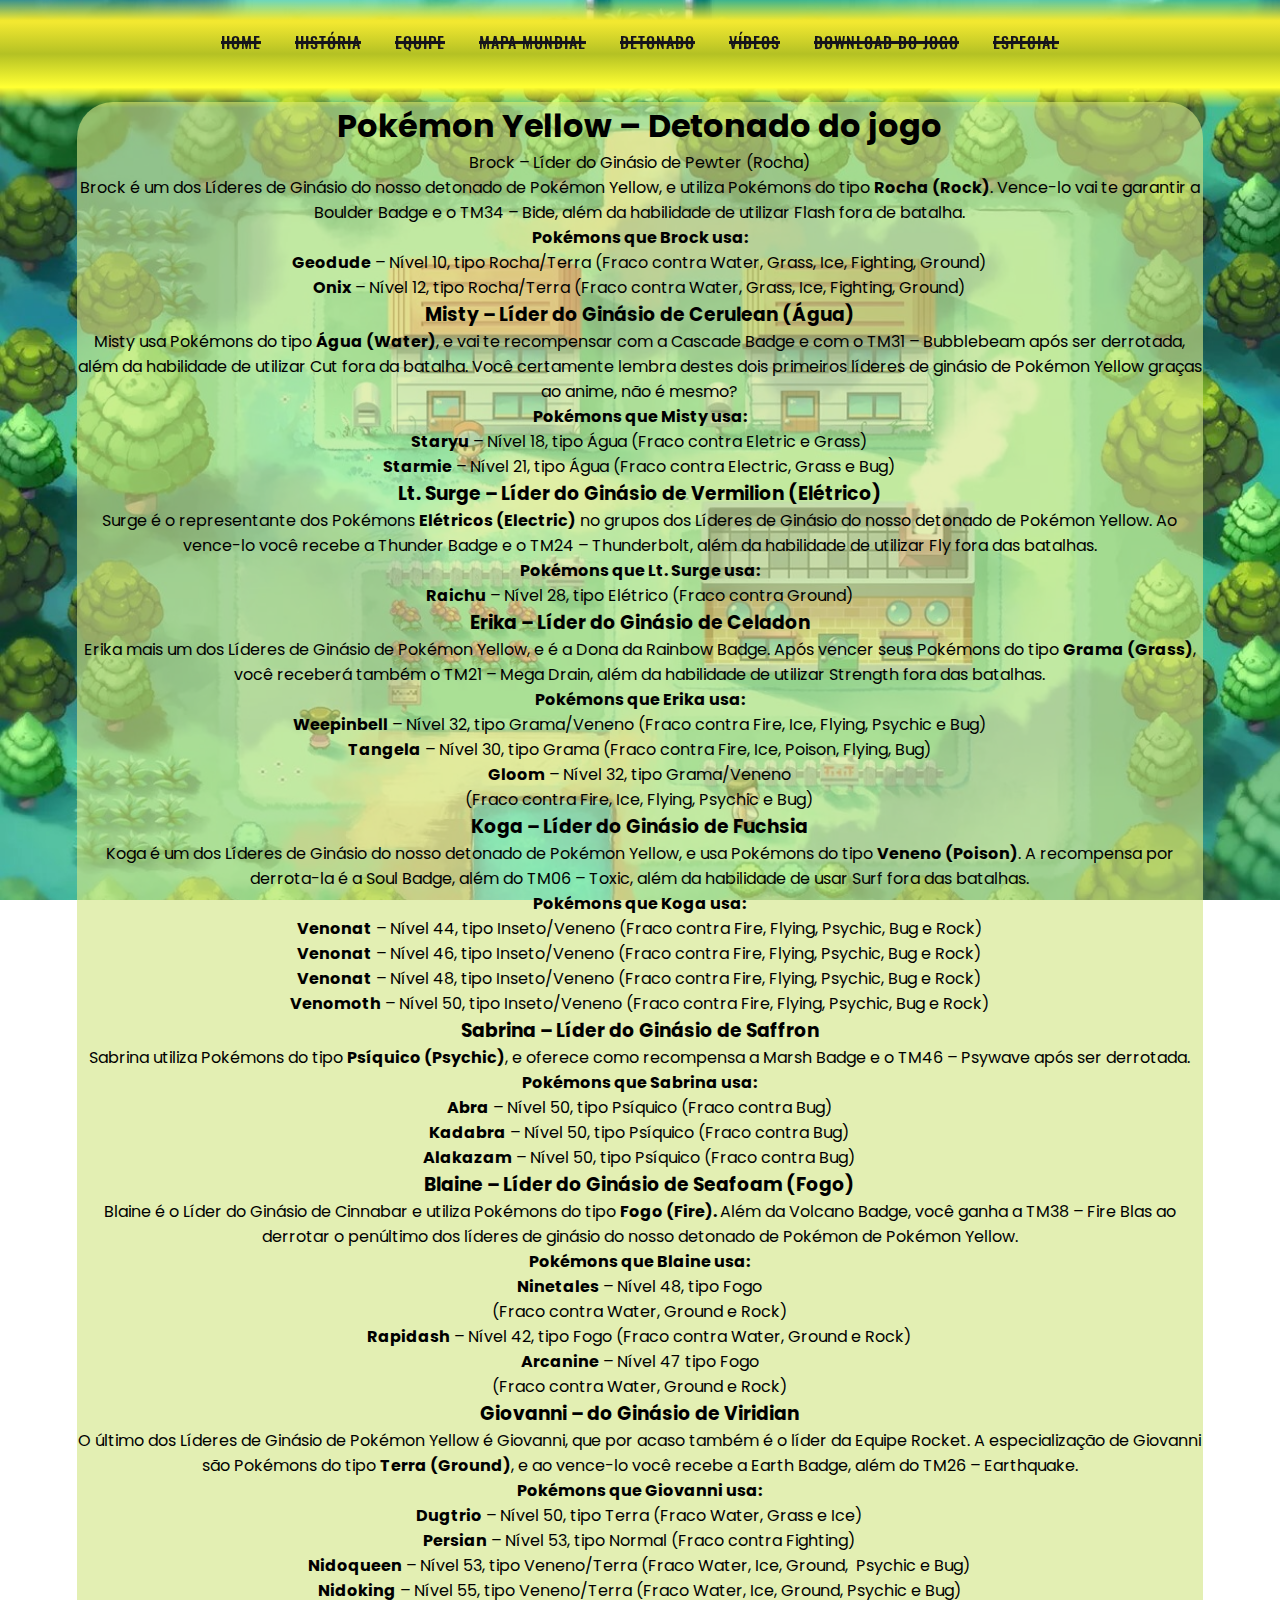
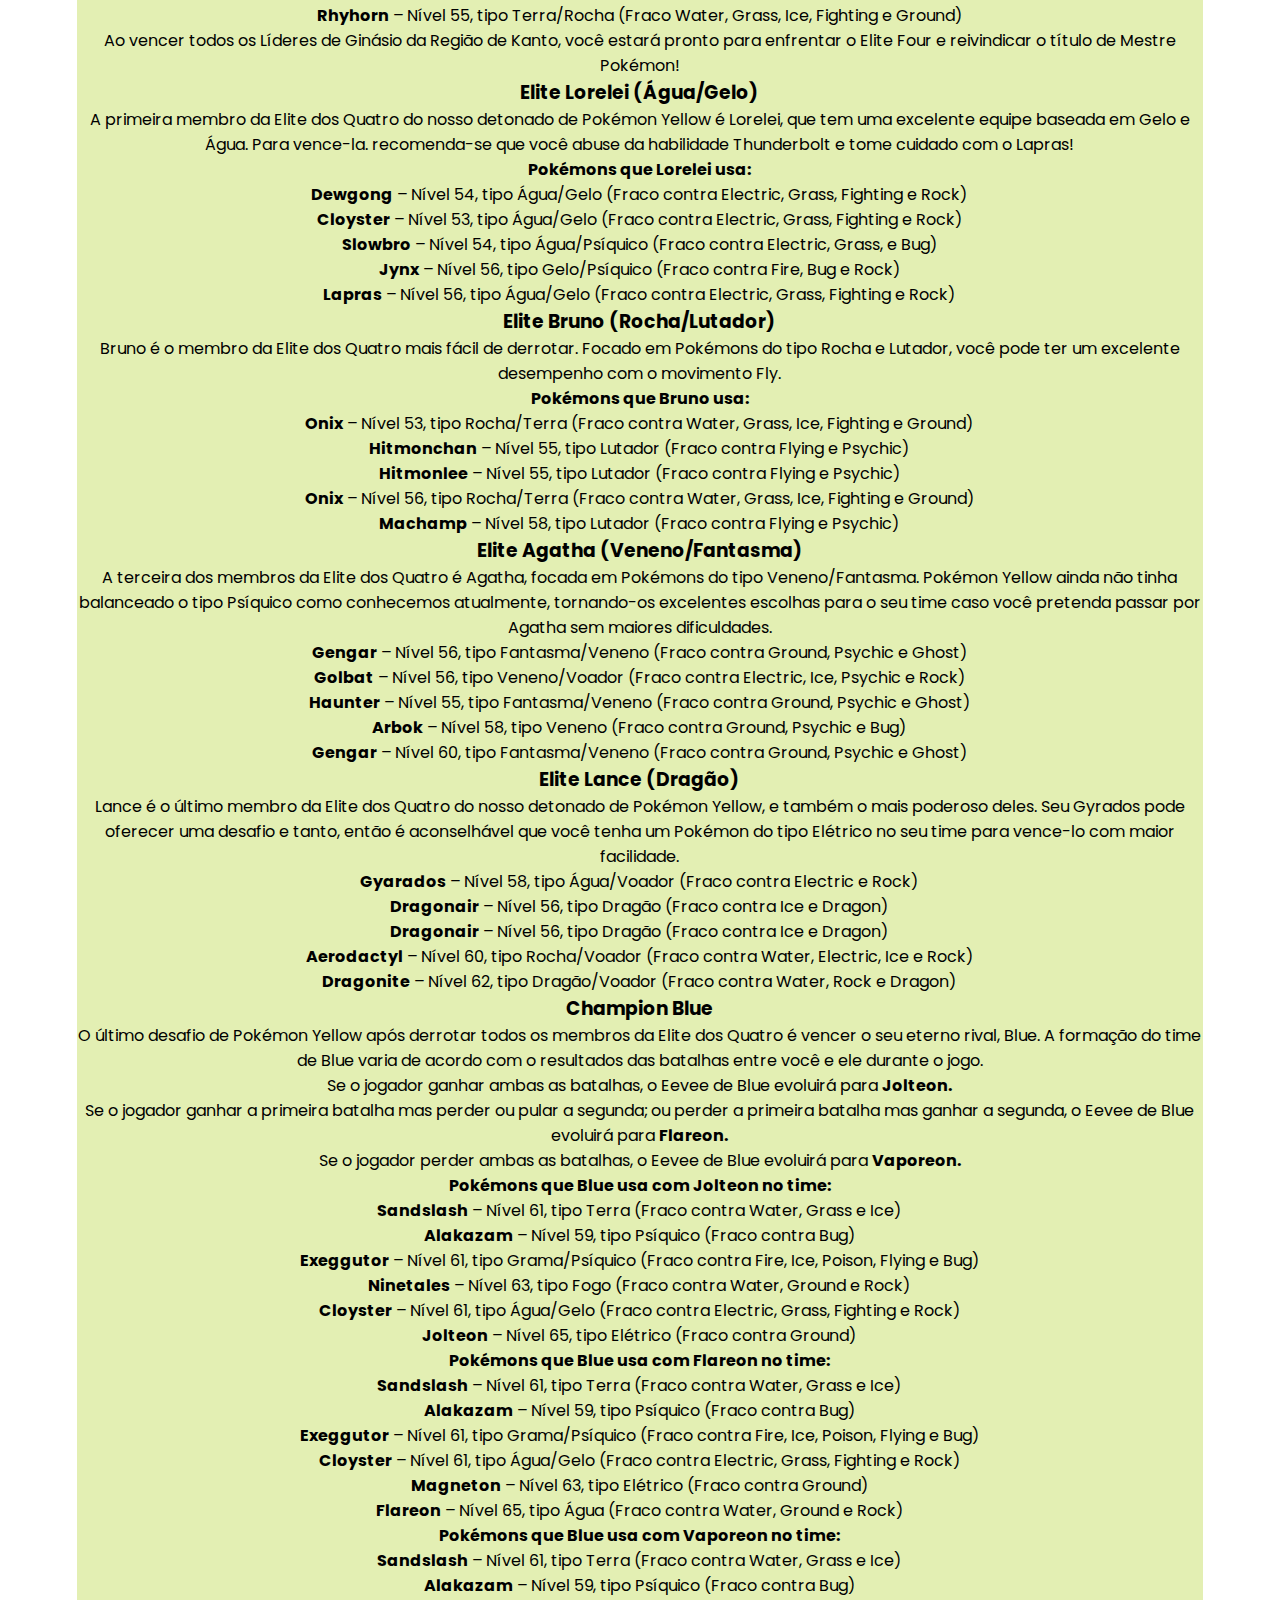
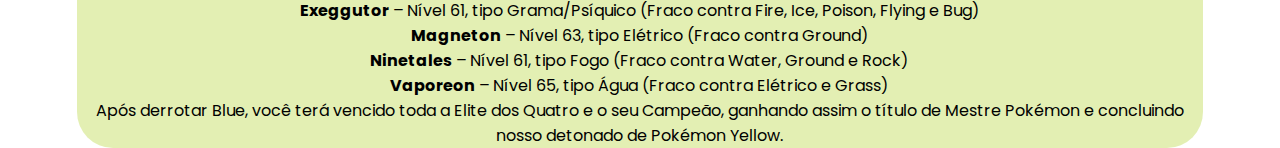
<file: detonado.html>
<!DOCTYPE html>
<html lang="pt-BR">

<head>
    <meta charset="UTF-8">
    <meta http-equiv="X-UA-Compatible" content="IE=edge">
    <meta name="viewport" content="width=device-width, initial-scale=1.0">
    <link rel="shortcut icon" href="src/images/pokeball.png" type="image/x-icon">
    <link rel="stylesheet" href="src/css/reset.css">
    <link rel="stylesheet" href="src/css/global.css">
    <link rel="stylesheet" href="src/css/index.css">
    <link rel="stylesheet" href="src/css/worldMap.css">

    <title>Pokémon - Chessman Edition</title>
</head>

<body>
    <main>
        <div class="back"></div>
        <nav>
            <a href="index.html">Home</a>
            <a href="historia.html">História</a>
            <a href="equipe.html">Equipe</a>
            <a href="worldMap.html">Mapa Mundial</a>
            <a href="detonado.html">Detonado</a>
            <a href="videos.html">Vídeos</a>
            <a href="jogo.html">Download do Jogo</a>
            <a href="especial.html">Especial</a>
        </nav>

            <div class="textFormatDetonado">
                <p><h1>Pokémon Yellow – Detonado do jogo </h1></p>
                <p>Brock – Líder do Ginásio de Pewter (Rocha)</p>
                <p>Brock é um dos Líderes de Ginásio do nosso detonado de Pokémon Yellow, e utiliza Pokémons do tipo
                    <strong>Rocha (Rock)</strong>. Vence-lo vai te garantir a Boulder Badge e o TM34 – Bide, além da habilidade de utilizar Flash fora de batalha.</p>

                <p><p><strong><p>Pokémons que Brock
                                usa:</p></strong></p></p>
                <ul>
                    <li><p><strong>Geodude</strong> – Nível 10, tipo Rocha/Terra
                            (Fraco contra Water, Grass, Ice, Fighting, Ground)</p></li>
                    <li><p><strong>Onix</strong> – Nível 12, tipo Rocha/Terra (Fraco
                            contra Water, Grass, Ice, Fighting, Ground)</p></li>
                </ul>
                <h3><p>Misty – Líder do Ginásio de Cerulean (Água)</p></h3>
                <p>Misty usa Pokémons do tipo <strong>Água (Water)</strong>, e vai te recompensar com a Cascade Badge e com
                    o TM31 –
                    Bubblebeam após ser derrotada, além da habilidade de utilizar Cut fora da batalha. Você certamente
                    lembra destes
                    dois primeiros líderes de ginásio de Pokémon Yellow graças ao anime, não é mesmo?</p>

                <p><p><strong><p>Pokémons que Misty
                                usa:</p></strong></p></p>
                <ul>
                    <li><strong>Staryu</strong> – Nível 18, tipo Água (Fraco contra Eletric e Grass)</li>
                    <li><p><strong>Starmie</strong> – Nível 21, tipo Água (Fraco
                            contra Electric, Grass e Bug)</p></li>
                </ul>
                <h3><p>Lt. Surge – Líder do Ginásio de Vermilion
                        (Elétrico)</p></h3>
                <p>Surge é o representante dos Pokémons <strong>Elétricos (Electric)</strong> no grupos dos Líderes de
                    Ginásio do
                    nosso detonado de Pokémon Yellow. Ao vence-lo você recebe a Thunder Badge e o TM24 – Thunderbolt, além
                    da
                    habilidade de utilizar Fly fora das batalhas.</p>

                <p><p><strong><p>Pokémons que Lt. Surge
                                usa:</p></strong></p></p>
                <ul>
                    <li><p><strong>Raichu</strong> – Nível 28, tipo Elétrico (Fraco contra Ground)</p></li>
                </ul>
                <h3><p>Erika – Líder do Ginásio de Celadon</p></h3>
                <p>Erika mais um dos Líderes de Ginásio de Pokémon Yellow, e é a Dona da Rainbow Badge. Após vencer seus
                    Pokémons do
                    tipo <strong>Grama (Grass)</strong>, você receberá também o TM21 – Mega Drain, além da habilidade de
                    utilizar
                    Strength fora das batalhas.</p>

                <p><p><strong><p>Pokémons que Erika
                                usa:</p></strong></p></p>
                <ul>
                    <li><p><strong>Weepinbell</strong> – Nível 32, tipo Grama/Veneno (Fraco contra Fire, Ice,
                            Flying, Psychic e Bug)</p></li>
                    <li><p><strong>Tangela</strong> – Nível 30, tipo Grama (Fraco contra Fire, Ice, Poison,
                            Flying, Bug)</p></li>
                    <li><strong>Gloom</strong> – Nível 32, tipo Grama/Veneno <p>(Fraco contra Fire, Ice, Flying,
                            Psychic e Bug)</p></li>
                </ul>
                <h3><p>Koga – Líder do Ginásio de Fuchsia</p></h3>
                <p>Koga é um dos Líderes de Ginásio do nosso detonado de Pokémon Yellow, e usa Pokémons do tipo
                    <strong>Veneno
                        (Poison)</strong>. A recompensa por derrota-la é a Soul Badge, além do TM06 – Toxic, além da
                    habilidade de
                    usar Surf fora das batalhas.</p>

                <p><p><strong><p>Pokémons que Koga
                                usa:</p></strong></p></p>
                <ul>
                    <li><strong>Venonat</strong> – Nível 44, tipo Inseto/Veneno (Fraco contra Fire, Flying, Psychic, Bug e
                        Rock)
                    </li>
                    <li><strong>Venonat</strong> – Nível 46, tipo Inseto/Veneno (Fraco contra Fire, Flying, Psychic, Bug e
                        Rock)
                    </li>
                    <li><strong>Venonat</strong> – Nível 48, tipo Inseto/Veneno (Fraco contra Fire, Flying, Psychic, Bug e
                        Rock)
                    </li>
                    <li><strong>Venomoth</strong> – Nível 50, tipo Inseto/Veneno (Fraco contra Fire, Flying, Psychic, Bug e
                        Rock)
                    </li>
                </ul>
                <h3><p>Sabrina – Líder do Ginásio de Saffron</p></h3>
                <p>Sabrina utiliza Pokémons do tipo <strong>Psíquico (Psychic)</strong>, e oferece como recompensa a Marsh
                    Badge e o
                    TM46 – Psywave após ser derrotada.</p>

                <p><p><strong><p>Pokémons que Sabrina
                                usa:</p></strong></p></p>
                <ul>
                    <li><strong>Abra</strong> – Nível 50, tipo Psíquico (Fraco contra Bug)</li>
                    <li><p><strong>Kadabra</strong> – Nível 50, tipo Psíquico (Fraco
                            contra Bug)</p></li>
                    <li><p><strong>Alakazam</strong> – Nível 50, tipo Psíquico (Fraco contra Bug)</p></li>
                </ul>
                <h3><p>Blaine – Líder do Ginásio de Seafoam (Fogo)</p></h3>
                <p>Blaine é o Líder do Ginásio de Cinnabar e utiliza Pokémons do tipo <strong>Fogo (Fire). </strong>Além da
                    Volcano
                    Badge, você ganha a TM38 – Fire Blas ao derrotar o penúltimo dos líderes de ginásio do nosso detonado de
                    Pokémon
                    de Pokémon Yellow.</p>
                <p><p><strong><p>Pokémons que Blaine
                                usa:</p></strong></p></p>

                <ul>
                    <li><strong>Ninetales</strong> – Nível 48, tipo Fogo <p>(Fraco contra Water, Ground e
                            Rock)</p></li>
                    <li><p><strong>Rapidash</strong> – Nível 42, tipo Fogo (Fraco
                            contra Water, Ground e Rock)</p></li>
                    <li><strong>Arcanine</strong> – Nível 47 tipo Fogo <p>(Fraco contra Water, Ground e
                            Rock)</p></li>
                </ul>
                <h3><p>Giovanni – do Ginásio de Viridian</p></h3>
                <p>O último dos Líderes de Ginásio de Pokémon Yellow é Giovanni, que por acaso também é o líder da Equipe
                    Rocket. A
                    especialização de Giovanni são Pokémons do tipo <strong>Terra (Ground)</strong>, e ao vence-lo você
                    recebe a
                    Earth Badge, além do TM26 – Earthquake.</p>
                <p><p><strong><p>Pokémons que Giovanni
                                usa:</p></strong></p></p>

                <ul>
                    <li><strong>Dugtrio</strong> – Nível 50, tipo Terra (Fraco Water, Grass e
                        Ice)</li>
                    <li><strong>Persian</strong> – Nível 53, tipo Normal (Fraco contra Fighting)</li>
                    <li><strong>Nidoqueen</strong> – Nível 53, tipo Veneno/Terra (Fraco Water, Ice, Ground,&nbsp; Psychic e
                        Bug)
                    </li>
                    <li><strong>Nidoking</strong> – Nível 55, tipo Veneno/Terra (Fraco Water, Ice, Ground, Psychic e Bug)
                    </li>
                    <li><strong>Rhyhorn</strong> – Nível 55, tipo Terra/Rocha (Fraco Water, Grass, Ice, Fighting e Ground)
                    </li>
                </ul>
                <p>Ao vencer todos os Líderes de Ginásio da Região de Kanto, você estará pronto para enfrentar o Elite Four
                    e
                    reivindicar o título de Mestre Pokémon!</p>
                <h3>Elite Lorelei (Água/Gelo)</h3>
                <p>A primeira membro da Elite dos Quatro do nosso detonado de Pokémon Yellow é Lorelei, que tem uma
                    excelente equipe
                    baseada em Gelo e Água. Para vence-la. recomenda-se que você abuse da habilidade Thunderbolt e tome
                    cuidado com
                    o Lapras!</p>

                <p><strong>Pokémons que Lorelei usa:</strong></p>
                <ul>
                    <li><strong>Dewgong</strong> – Nível 54, tipo Água/Gelo (Fraco contra Electric, Grass, Fighting e Rock)
                    </li>
                    <li><strong>Cloyster</strong> – Nível 53, tipo Água/Gelo (Fraco contra Electric, Grass, Fighting e Rock)
                    </li>
                    <li><strong>Slowbro</strong> – Nível 54, tipo Água/Psíquico (Fraco contra Electric, Grass, e Bug)</li>
                    <li><strong>Jynx</strong> – Nível 56, tipo Gelo/Psíquico (Fraco contra Fire, Bug e Rock)</li>
                    <li><strong>Lapras</strong> – Nível 56, tipo Água/Gelo (Fraco contra Electric, Grass, Fighting e Rock)
                    </li>
                </ul>
                <h3>Elite Bruno (Rocha/Lutador)</h3>
                <p>Bruno é o membro da Elite dos Quatro mais fácil de derrotar. Focado em Pokémons do tipo Rocha e Lutador,
                    você
                    pode ter um excelente desempenho com o movimento Fly.</p>

                <p><strong>Pokémons que Bruno usa:</strong></p>
                <ul>
                    <li><strong>Onix</strong> – Nível 53, tipo Rocha/Terra (Fraco contra Water, Grass, Ice, Fighting e
                        Ground)</li>
                    <li><strong>Hitmonchan</strong> – Nível 55, tipo Lutador (Fraco contra Flying e Psychic)</li>
                    <li><strong>Hitmonlee</strong> – Nível 55, tipo Lutador (Fraco contra Flying e Psychic)</li>
                    <li><strong>Onix</strong> – Nível 56, tipo Rocha/Terra (Fraco contra Water, Grass, Ice, Fighting e
                        Ground)</li>
                    <li><strong>Machamp</strong> – Nível 58, tipo Lutador (Fraco contra Flying e Psychic)</li>
                </ul>
                <h3>Elite Agatha (Veneno/Fantasma)</h3>
                <p>A terceira dos membros da Elite dos Quatro é Agatha, focada em Pokémons do tipo Veneno/Fantasma. Pokémon
                    Yellow
                    ainda não tinha balanceado o tipo Psíquico como conhecemos atualmente, tornando-os excelentes escolhas
                    para o
                    seu time caso você pretenda passar por Agatha sem maiores dificuldades.</p>
                <ul>
                    <li><strong>Gengar</strong> – Nível 56, tipo Fantasma/Veneno (Fraco contra Ground, Psychic e Ghost)</li>
                    <li><strong>Golbat</strong> – Nível 56, tipo Veneno/Voador (Fraco contra Electric, Ice, Psychic e Rock)
                    </li>
                    <li><strong>Haunter</strong> – Nível 55, tipo Fantasma/Veneno (Fraco contra Ground, Psychic e Ghost)
                    </li>
                    <li><strong>Arbok</strong> – Nível 58, tipo Veneno (Fraco contra Ground, Psychic e Bug)</li>
                    <li><strong>Gengar</strong> – Nível 60, tipo Fantasma/Veneno (Fraco contra Ground, Psychic e Ghost)</li>
                </ul>
                <h3>Elite Lance (Dragão)</h3>
                <p>Lance é o último membro da Elite dos Quatro do nosso detonado de Pokémon Yellow, e também o mais poderoso
                    deles.
                    Seu Gyrados pode oferecer uma desafio e tanto, então é aconselhável que você tenha um Pokémon do tipo
                    Elétrico
                    no seu time para vence-lo com maior facilidade.</p>
                <ul>
                    <li><strong>Gyarados</strong> – Nível 58, tipo Água/Voador (Fraco contra Electric e Rock)</li>
                    <li><strong>Dragonair</strong> – Nível 56, tipo Dragão (Fraco contra Ice e Dragon)</li>
                    <li><strong>Dragonair</strong> – Nível 56, tipo Dragão (Fraco contra Ice e Dragon)</li>
                    <li><strong>Aerodactyl</strong> – Nível 60, tipo Rocha/Voador (Fraco contra Water, Electric, Ice e Rock)
                    </li>
                    <li><strong>Dragonite</strong> – Nível 62, tipo Dragão/Voador (Fraco contra Water, Rock e Dragon)</li>
                </ul>
                <h3>Champion Blue</h3>
                <p>O último desafio de Pokémon Yellow após derrotar todos os membros da Elite dos Quatro é vencer o seu
                    eterno
                    rival, Blue. A formação do time de Blue varia de acordo com o resultados das batalhas entre você e ele
                    durante o
                    jogo.</p>

                <ul>
                    <li>Se o jogador ganhar ambas as batalhas, o Eevee de Blue evoluirá para <strong>Jolteon.</strong></li>
                    <li>Se o jogador ganhar a primeira batalha mas perder ou pular a segunda; ou perder a primeira batalha
                        mas
                        ganhar a segunda, o Eevee de Blue evoluirá para <strong>Flareon.</strong></li>
                    <li>Se o jogador perder ambas as batalhas, o Eevee de Blue evoluirá para <strong>Vaporeon.</strong></li>
                </ul>
                <p><strong>Pokémons que Blue usa com Jolteon no time:</strong></p>
                <ul>
                    <li><strong>Sandslash</strong> – Nível 61, tipo Terra (Fraco contra Water, Grass e Ice)</li>
                    <li><strong>Alakazam</strong> – Nível 59, tipo Psíquico (Fraco contra Bug)</li>
                    <li><strong>Exeggutor</strong> – Nível 61, tipo Grama/Psíquico (Fraco contra Fire, Ice, Poison, Flying e
                        Bug)
                    </li>
                    <li><strong>Ninetales</strong> – Nível 63, tipo Fogo (Fraco contra Water, Ground e Rock)</li>
                    <li><strong>Cloyster</strong> – Nível 61, tipo Água/Gelo (Fraco contra Electric, Grass, Fighting e Rock)
                    </li>
                    <li><strong>Jolteon</strong> – Nível 65, tipo Elétrico (Fraco contra Ground)</li>
                </ul>
                <p><strong>Pokémons que Blue usa com Flareon no time:</strong></p>

                <ul>
                    <li><strong>Sandslash</strong> – Nível 61, tipo Terra (Fraco contra Water, Grass e Ice)</li>
                    <li><strong>Alakazam</strong> – Nível 59, tipo Psíquico (Fraco contra Bug)</li>
                    <li><strong>Exeggutor</strong> – Nível 61, tipo Grama/Psíquico (Fraco contra Fire, Ice, Poison, Flying e
                        Bug)
                    </li>
                    <li><strong>Cloyster</strong> – Nível 61, tipo Água/Gelo (Fraco contra Electric, Grass, Fighting e Rock)
                    </li>
                    <li><strong>Magneton</strong> – Nível 63, tipo Elétrico (Fraco contra Ground)</li>
                    <li><strong>Flareon</strong> – Nível 65, tipo Água (Fraco contra Water, Ground e Rock)</li>
                </ul>
                <p><strong>Pokémons que Blue usa com Vaporeon no time:</strong></p>
                <ul>
                    <li><strong>Sandslash</strong> – Nível 61, tipo Terra (Fraco contra Water, Grass e Ice)</li>
                    <li><strong>Alakazam</strong> – Nível 59, tipo Psíquico (Fraco contra Bug)</li>
                    <li><strong>Exeggutor</strong> – Nível 61, tipo Grama/Psíquico (Fraco contra Fire, Ice, Poison, Flying e
                        Bug)
                    </li>
                    <li><strong>Magneton</strong> – Nível 63, tipo Elétrico (Fraco contra Ground)</li>
                    <li><strong>Ninetales</strong> – Nível 61, tipo Fogo (Fraco contra Water, Ground e Rock)</li>
                    <li><strong>Vaporeon</strong> – Nível 65, tipo Água (Fraco contra Elétrico e Grass)</li>
                </ul>
                <p>Após derrotar Blue, você terá vencido toda a Elite dos Quatro e o seu Campeão, ganhando assim o título de
                    Mestre
                    Pokémon e concluindo nosso detonado de Pokémon Yellow.</p>

            </div>
    </main>


</body>

</html>
</file>
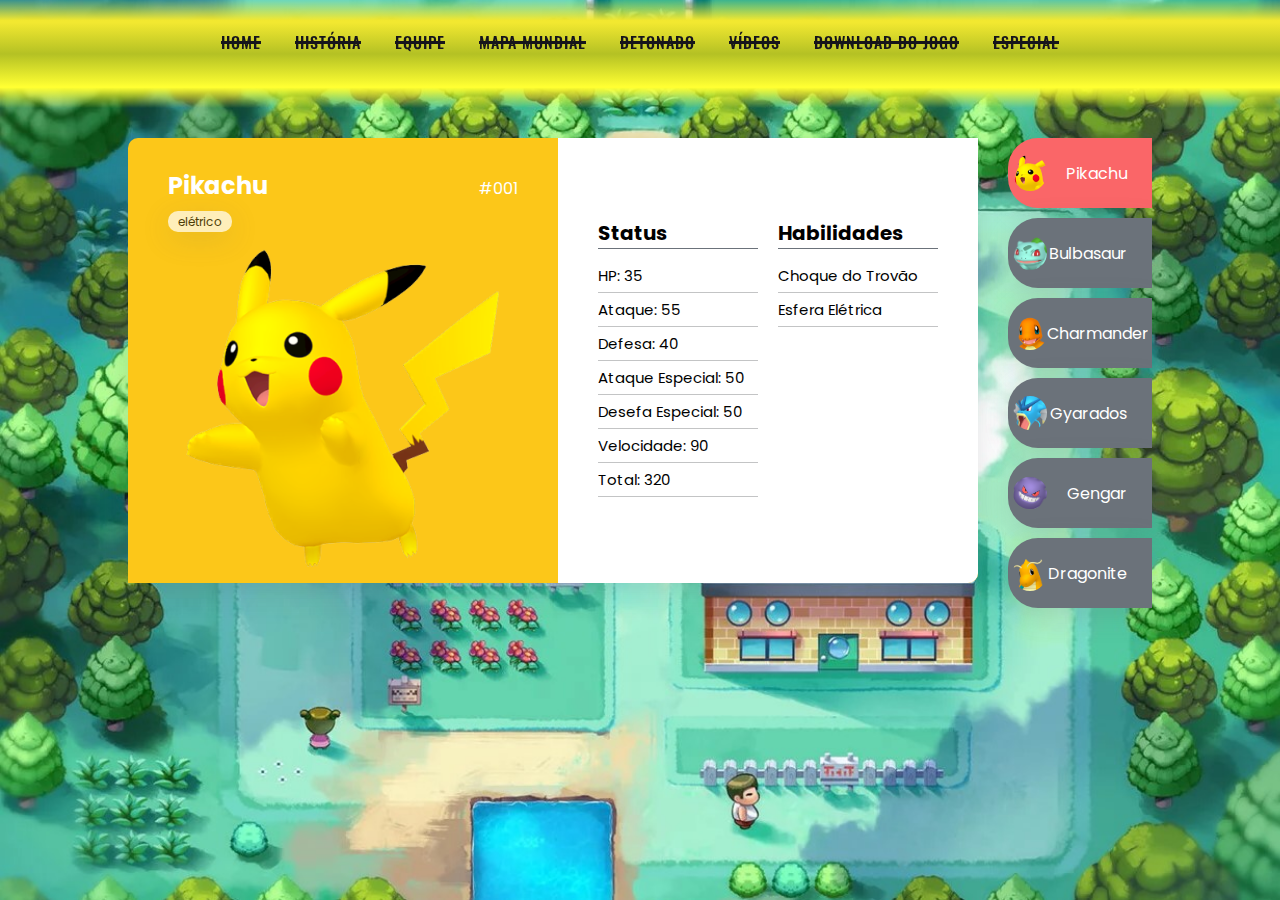
<file: equipe.html>
<!DOCTYPE html>
<html lang="pt-BR">

<head>
    <meta charset="UTF-8">
    <meta http-equiv="X-UA-Compatible" content="IE=edge">
    <meta name="viewport" content="width=device-width, initial-scale=1.0">
    <link rel="shortcut icon" href="src/images/pokeball.png" type="image/x-icon">
    <link rel="stylesheet" href="src/css/reset.css">
    <link rel="stylesheet" href="src/css/index.css">
    <link rel="stylesheet" href="src/css/equipe.css">
    <link rel="stylesheet" href="src/css/cartao.css">
    <link rel="stylesheet" href="src/css/listagem.css">
    <link rel="stylesheet" href="src/css/animate.css" />


    <title>Equipe - Chessman Edition</title>
</head>

<body>
    <main>
        <div class="back"></div>
        <nav>
            <a href="index.html">Home</a>
            <a href="historia.html">História</a>
            <a href="equipe.html">Equipe</a>
            <a href="worldMap.html">Mapa Mundial</a>
            <a href="detonado.html">Detonado</a>
            <a href="videos.html">Vídeos</a>
            <a href="jogo.html">Download do Jogo</a>
            <a href="especial.html">Especial</a>
        </nav>

        <div class="pokedex">
            <div class="cartoes-pokemon">
                <div class="cartao-pokemon aberto tipo-eletrico" id="cartao-pikachu">
                    <div class="cartao-topo">
                        <div class="detalhes">
                            <h2 class="nome">Pikachu</h2>
                            <span>#001</span>
                        </div>

                        <span class="tipo">elétrico</span>

                        <div class="cartao-imagem">
                            <img class="animate__animated animate__zoomIn" src="src/images/pikachu.png"
                                alt="Imagem do Pikachu">
                        </div>
                    </div>

                    <div class="cartao-info">
                        <div class="status">
                            <h3>Status</h3>
                            <ul>
                                <li>HP: 35</li>
                                <li>Ataque: 55</li>
                                <li>Defesa: 40</li>
                                <li>Ataque Especial: 50</li>
                                <li>Desefa Especial: 50</li>
                                <li>Velocidade: 90</li>
                                <li>Total: 320</li>
                            </ul>
                        </div>
                        <div class="skills">
                            <h3>Habilidades</h3>
                            <ul>
                                <li>Choque do Trovão</li>
                                <li>Esfera Elétrica</li>
                            </ul>
                        </div>
                    </div>
                </div>

                <div class="cartao-pokemon tipo-grama" id="cartao-bulbasaur">
                    <div class="cartao-topo">
                        <div class="detalhes">
                            <h2 class="nome">Bulbasaur</h2>
                            <span>#002</span>
                        </div>

                        <span class="tipo">grama</span>

                        <div class="cartao-imagem">
                            <img class="animate__animated animate__zoomIn" src="src/images/bulbasaur.png"
                                alt="Imagem do Bulbasaur">
                        </div>
                    </div>

                    <div class="cartao-info">
                        <div class="status">
                            <h3>Status</h3>
                            <ul>
                                <li>HP: 45</li>
                                <li>Ataque: 49</li>
                                <li>Defesa: 49</li>
                                <li>Ataque Especial: 65</li>
                                <li>Desefa Especial: 65</li>
                                <li>Velocidade: 45</li>
                                <li>Total: 318</li>
                            </ul>
                        </div>
                        <div class="skills">
                            <h3>Habilidades</h3>
                            <ul>
                                <li>Folhas de Navalha</li>
                                <li>Chicotes de Vinha</li>
                            </ul>
                        </div>
                    </div>
                </div>

                <div class="cartao-pokemon tipo-fogo" id="cartao-charmander">
                    <div class="cartao-topo">
                        <div class="detalhes">
                            <h2 class="nome">Charmander</h2>
                            <span>#003</span>
                        </div>

                        <span class="tipo">fogo</span>

                        <div class="cartao-imagem">
                            <img class="animate__animated animate__zoomIn" src="src/images/charmander.png"
                                alt="Imagem do Charmander">
                        </div>
                    </div>

                    <div class="cartao-info">
                        <div class="status">
                            <h3>Status</h3>
                            <ul>
                                <li>HP: 39</li>
                                <li>Ataque: 52</li>
                                <li>Defesa: 43</li>
                                <li>Ataque Especial: 60</li>
                                <li>Desefa Especial: 50</li>
                                <li>Velocidade: 65</li>
                                <li>Total: 309</li>
                            </ul>
                        </div>
                        <div class="skills">
                            <h3>Habilidades</h3>
                            <ul>
                                <li>Rosnar</li>
                                <li>Presas de Fogo</li>
                            </ul>
                        </div>
                    </div>
                </div>

                <div class="cartao-pokemon tipo-agua" id="cartao-gyarados">
                    <div class="cartao-topo">
                        <div class="detalhes">
                            <h2 class="nome">Gyarados</h2>
                            <span>#004</span>
                        </div>

                        <span class="tipo">água</span>

                        <div class="cartao-imagem">
                            <img class="animate__animated animate__zoomIn" src="src/images/gyarados.png"
                                alt="Imagem do Pikachu">
                        </div>
                    </div>

                    <div class="cartao-info">
                        <div class="status">
                            <h3>Status</h3>
                            <ul>
                                <li>HP: 95</li>
                                <li>Ataque: 125</li>
                                <li>Defesa: 79</li>
                                <li>Ataque Especial: 60</li>
                                <li>Desefa Especial: 100</li>
                                <li>Velocidade: 81</li>
                                <li>Total: 540</li>
                            </ul>
                        </div>
                        <div class="skills">
                            <h3>Habilidades</h3>
                            <ul>
                                <li>Hidro Bomba</li>
                                <li>Furacão</li>
                            </ul>
                        </div>
                    </div>
                </div>

                <div class="cartao-pokemon tipo-trevas" id="cartao-gengar">
                    <div class="cartao-topo">
                        <div class="detalhes">
                            <h2 class="nome">Gengar</h2>
                            <span>#005</span>
                        </div>

                        <span class="tipo">trevas</span>

                        <div class="cartao-imagem">
                            <img class="animate__animated animate__zoomIn" src="src/images/gengar.png"
                                alt="Imagem do Gengar">
                        </div>
                    </div>

                    <div class="cartao-info">
                        <div class="status">
                            <h3>Status</h3>
                            <ul>
                                <li>HP: 60</li>
                                <li>Ataque: 65</li>
                                <li>Defesa: 60</li>
                                <li>Ataque Especial: 130</li>
                                <li>Desefa Especial: 75</li>
                                <li>Velocidade: 110</li>
                                <li>Total: 500</li>
                            </ul>
                        </div>
                        <div class="skills">
                            <h3>Habilidades</h3>
                            <ul>
                                <li>Hipnose</li>
                                <li>Bola das Sombras</li>
                            </ul>
                        </div>
                    </div>
                </div>

                <div class="cartao-pokemon tipo-dragao" id="cartao-dragonite">
                    <div class="cartao-topo">
                        <div class="detalhes">
                            <h2 class="nome">Dragonite</h2>
                            <span>#006</span>
                        </div>

                        <span class="tipo">dragão</span>

                        <div class="cartao-imagem">
                            <img class="animate__animated animate__zoomIn" src="src/images/dragonite.png"
                                alt="Imagem do Dragonite">
                        </div>
                    </div>

                    <div class="cartao-info">
                        <div class="status">
                            <h3>Status</h3>
                            <ul>
                                <li>HP: 91</li>
                                <li>Ataque: 134</li>
                                <li>Defesa: 95</li>
                                <li>Ataque Especial: 100</li>
                                <li>Desefa Especial: 100</li>
                                <li>Velocidade: 80</li>
                                <li>Total: 600</li>
                            </ul>
                        </div>
                        <div class="skills">
                            <h3>Habilidades</h3>
                            <ul>
                                <li>Soco de Fogo</li>
                                <li>Investida do Dragão</li>
                            </ul>
                        </div>
                    </div>
                </div>
            </div>

            <div class="listagem">
                <ul>
                    <li class="pokemon ativo" id="pikachu">
                        <img src="src/images/cabeca-pikachu.png" alt="Cabeça do Pikachu">
                        <span>Pikachu</span>
                    </li>
                    <li class="pokemon" id="bulbasaur">
                        <img src="src/images/cabeca-bulbasaur.png" alt="Cabeça do Bulbasaur">
                        <span>Bulbasaur</span>
                    </li>
                    <li class="pokemon" id="charmander">
                        <img src="src/images/cabeca-charmander.png" alt="Cabeça do Charmander">
                        <span>Charmander</span>
                    </li>
                    <li class="pokemon" id="gyarados">
                        <img src="src/images/cabeca-gyarados.png" alt="Cabeça do Gyarados">
                        <span>Gyarados</span>
                    </li>
                    <li class="pokemon" id="gengar">
                        <img src="src/images/cabeca-gengar.png" alt="Cabeça do Gengar">
                        <span>Gengar</span>
                    </li>
                    <li class="pokemon" id="dragonite">
                        <img src="src/images/cabeca-dragonite.png" alt="Cabeça do Dragonite">
                        <span>Dragonite</span>
                    </li>
                </ul>
            </div>
        </div>
    </main>

    <script src="src/js/equipe.js"></script>
</body>

</html>
</file>
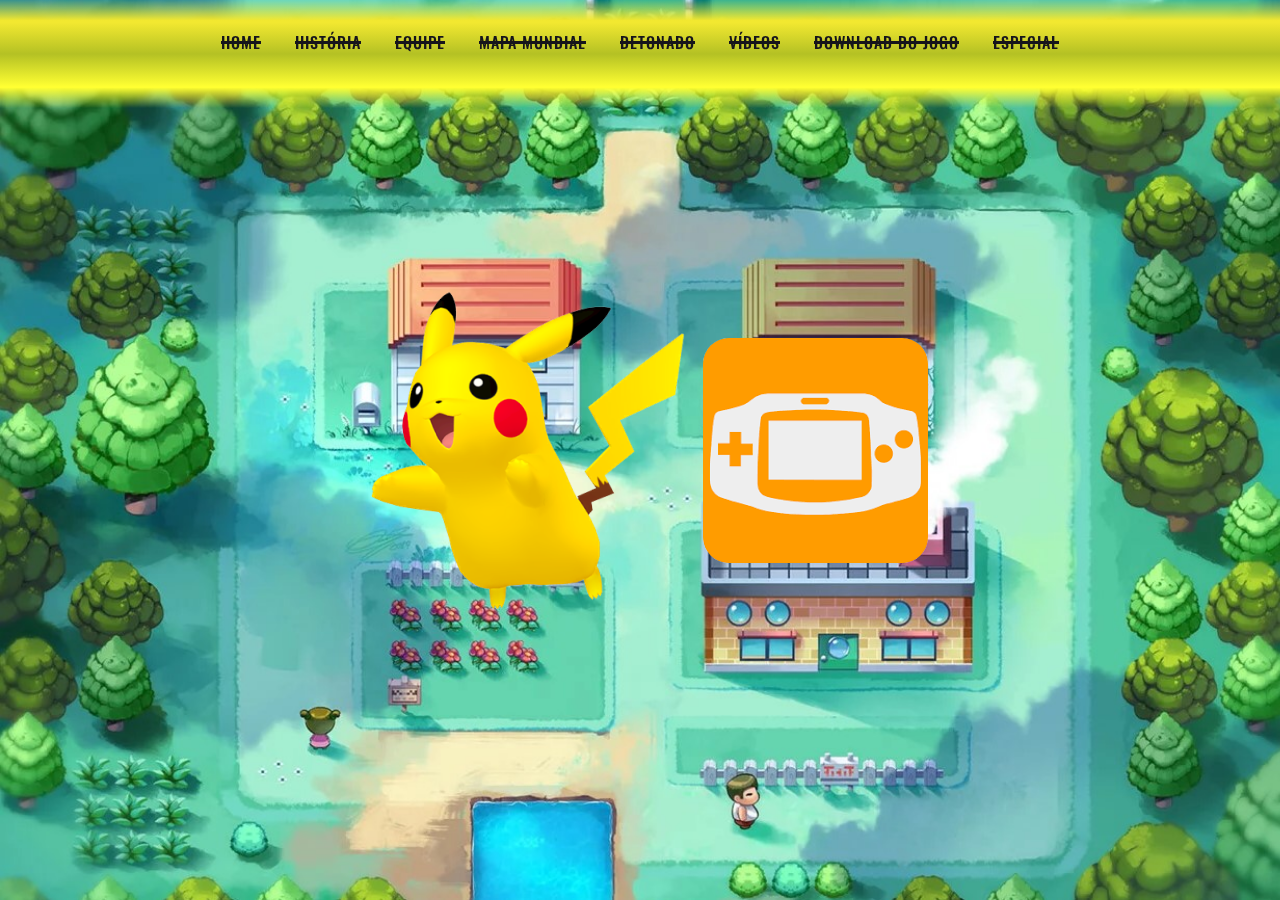
<file: jogo.html>
<!DOCTYPE html>
<html lang="pt-BR">

<head>
    <meta charset="UTF-8">
    <meta http-equiv="X-UA-Compatible" content="IE=edge">
    <meta name="viewport" content="width=device-width, initial-scale=1.0">
    <link rel="shortcut icon" href="src/images/pokeball.png" type="image/x-icon">
    <link rel="stylesheet" href="src/css/reset.css">
    <link rel="stylesheet" href="src/css/global.css">
    <link rel="stylesheet" href="src/css/index.css">
    <link rel="stylesheet" href="src/css/worldMap.css">

    <title>Pokémon - Chessman Edition</title>
</head>

<body>
    <main>
        <div class="back"></div>
        <nav>
            <a href="index.html">Home</a>
            <a href="historia.html">História</a>
            <a href="equipe.html">Equipe</a>
            <a href="worldMap.html">Mapa Mundial</a>
            <a href="detonado.html">Detonado</a>
            <a href="videos.html">Vídeos</a>
            <a href="jogo.html">Download do Jogo</a>
            <a href="especial.html">Especial</a>
        </nav>
    
        <img class="imdDownload" src="src/images/pikachu.png"  onclick="downloadGame()">
        <img class="imdDownload" src="src/images/emulator.png" onclick="downloadEmulator()">
        
    </main>
    
    <script src="src/js/jogo.js"></script>
</body>

</html>
</file>
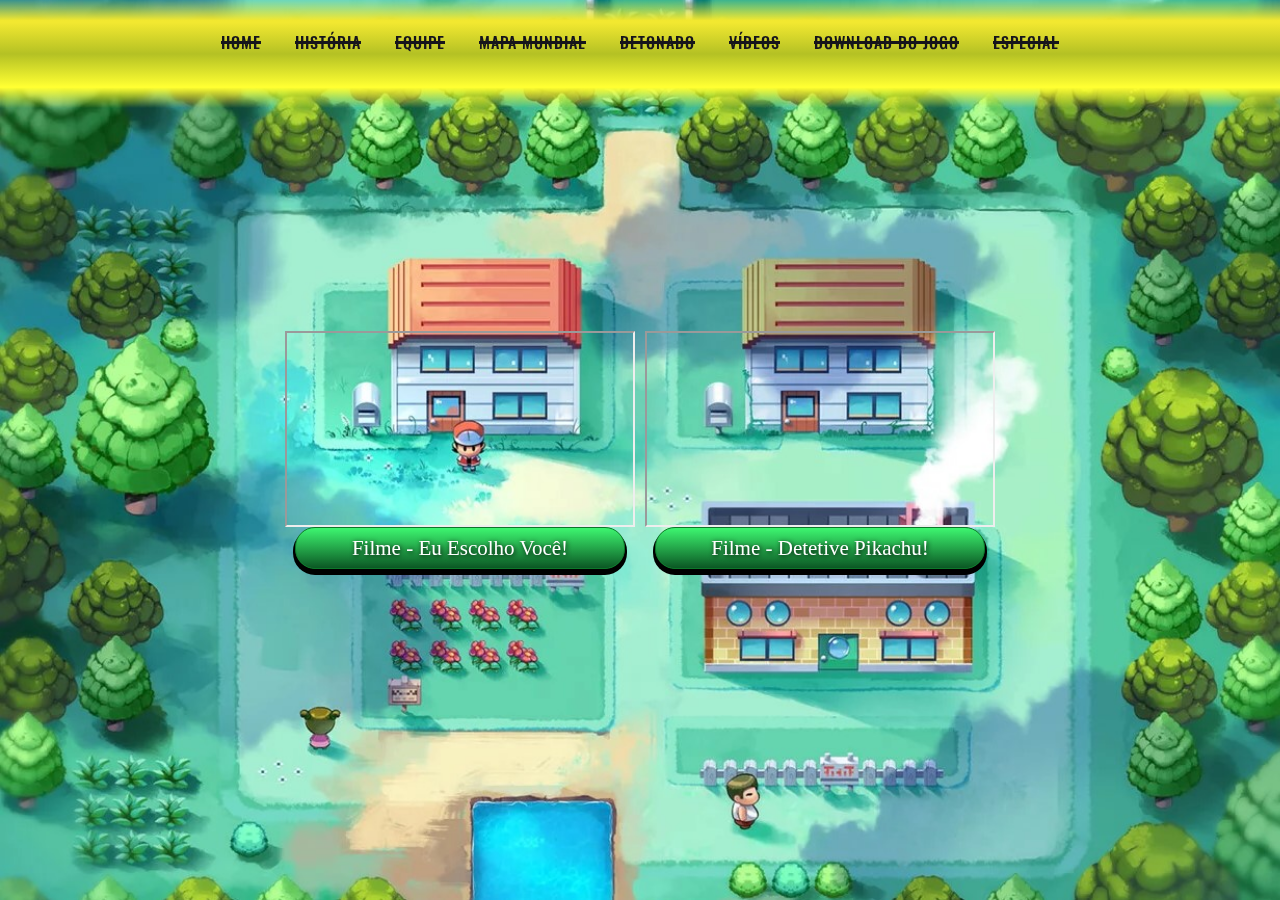
<file: videos.html>
<!DOCTYPE html>
<html lang="pt-BR">

<head>
    <meta charset="UTF-8">
    <meta http-equiv="X-UA-Compatible" content="IE=edge">
    <meta name="viewport" content="width=device-width, initial-scale=1.0">
    <link rel="shortcut icon" href="src/images/pokeball.png" type="image/x-icon">
    <link rel="stylesheet" href="src/css/reset.css">
    <link rel="stylesheet" href="src/css/global.css">
    <link rel="stylesheet" href="src/css/index.css">
    <link rel="stylesheet" href="src/css/videos.css">

    <title>Pokémon - Chessman Edition</title>
</head>

<body>
    <main>
        <div class="back"></div>
        <nav>
            <a href="index.html">Home</a>
            <a href="historia.html">História</a>
            <a href="equipe.html">Equipe</a>
            <a href="worldMap.html">Mapa Mundial</a>
            <a href="detonado.html">Detonado</a>
            <a href="videos.html">Vídeos</a>
            <a href="jogo.html">Download do Jogo</a>
            <a href="especial.html">Especial</a>
        </nav>
        
        <div class="containerVideo">
            <iframe id="Filme - Eu Escolho Você!" width="350" height="196" src="https://www.youtube.com/embed/RIwxMu3FDcw" ></iframe>
            <button class="button">Filme - Eu Escolho Você!</button>
        </div>

        <div class="containerVideo">
            <iframe id="Filme - Detetive Pikachu!" width="350" height="196" src="https://www.youtube.com/embed/4wsu-b3NSwE"></iframe>
            <button class="button">Filme - Detetive Pikachu!</button>
        </div>

    </main>

    <script src="src/js/videos.js"></script>
</body>

</html>
</file>
<file: src/css/global.css>
@import url('https://fonts.googleapis.com/css2?family=Poppins:wght@300;500;800&display=swap');


body {
    font-family: 'Poppins', sans-serif;
    background-image: url(../images/fireRed.jpg);
    background-attachment: fixed;
    background-size: cover;
}

main {
    min-height: 100vh;
    display: flex;
    align-items: center;
    justify-content: center;
}

picture img {
    width: 400px;
    display: flex;
    right: 0;
    left: 0;
    margin: 10px auto;
}

.pokedex {
    display: flex;
    gap: 30px;
    padding: 10px 0px;
}

.textFormat {
    font-family: 'Poppins', sans-serif;
    border-radius: 36px;
    min-height: 61vh;
    width: 88%;
    background-color: #d2e586a1;
    display: flex;
    align-items: center;
    justify-content: center;
    text-align: center;
}

.textFormatDetonado{
    font-family: 'Poppins', sans-serif;
    border-radius: 36px;
    min-height: 61vh;
    width: 88%;
    background-color: #d2e586a1;
    display: flex;
    align-items: center;
    justify-content: center;
    text-align: center;
    flex-wrap: wrap;
    flex-direction: column;
    margin-top: 8%;
}

.imdDownload {
    border-radius: 26px;
    cursor: pointer;
    -webkit-transition: all 1s ease;
    -moz-transition: all 1s ease;
    -ms-transition: all 1s ease;
    -o-transition: all 1s ease;
    transition: all 1s ease;
}

.imdDownload:hover{
    -webkit-transform:scale(1.15);
    -moz-transform:scale(1.15); 
    -ms-transform:scale(1.15); 
    -o-transform:scale(1.15); 
     transform:scale(1.15);
}
</file>
<file: src/css/index.css>
@import url(https://fonts.googleapis.com/css?family=Roboto:400,300,500);
@import url(https://fonts.googleapis.com/css?family=Oswald:500);

body {
  font-family: sans-serif;
  font-size: 12px;
  font: 100% Roboto, sans-serif;
  background-image: url(../images/fireRed.jpg);
  background-size: cover;
  padding: 0px;
  margin: 0px;
}


.back {
  position: fixed;
  left: 0;
  top: 0;
  width: 100%;
  height: 12%;
  background: -moz-linear-gradient(top, rgba(242, 232, 48, 0) 0%, rgba(242, 232, 48, 0.8) 15%, rgba(242, 232, 48, 1) 19%, rgba(242, 232, 48, 1) 21%, rgba(180, 193, 36, 1) 50%, rgba(255, 255, 50, 1) 80%, rgba(255, 255, 50, 1) 81%, rgba(255, 255, 50, 0.8) 85%, rgba(255, 255, 50, 0) 100%);
  background: -webkit-linear-gradient(top, rgba(242, 232, 48, 0) 0%, rgba(242, 232, 48, 0.8) 15%, rgba(242, 232, 48, 1) 19%, rgba(242, 232, 48, 1) 21%, rgba(180, 193, 36, 1) 50%, rgba(255, 255, 50, 1) 80%, rgba(255, 255, 50, 1) 81%, rgba(255, 255, 50, 0.8) 85%, rgba(255, 255, 50, 0) 100%);
  background: linear-gradient(to bottom, rgba(242, 232, 48, 0) 0%, rgba(242, 232, 48, 0.8) 15%, rgba(242, 232, 48, 1) 19%, rgba(242, 232, 48, 1) 21%, rgba(180, 193, 36, 1) 50%, rgba(255, 255, 50, 1) 80%, rgba(255, 255, 50, 1) 81%, rgba(255, 255, 50, 0.8) 85%, rgba(255, 255, 50, 0) 100%);
  filter: progid:DXImageTransform.Microsoft.gradient(startColorstr='#00f2e830', endColorstr='#00ffff32', GradientType=0);
}

.thx {
  position: fixed;
  left: 50%;
  transform: translateX(-50%);
  bottom: 15px;
}

nav {
  width: 100%;
  position: fixed;
  top: 30px;
  text-align: center;

}

nav a {
  font-family: "Oswald", sans-serif;
  font-weight: 500;
  text-transform: uppercase;
  text-decoration: none;
  color: #16151b;
  margin: 0 15px;
  font-size: 16px;
  letter-spacing: 1px;
  position: relative;
  display: inline-block;
}

nav a:before {
  content: "";
  position: absolute;
  width: 100%;
  height: 3px;
  background: #16151b;
  top: 47%;
  animation: out 0.2s cubic-bezier(1, 0, 0.58, 0.97) 1 both;
}

nav a:hover:before {
  animation: in 0.2s cubic-bezier(1, 0, 0.58, 0.97) 1 both;
}

@keyframes in {
  0% {
    width: 0;
    left: 0;
    right: auto;
  }

  100% {
    left: 0;
    right: auto;
    width: 100%;
  }
}

@keyframes out {
  0% {
    width: 100%;
    left: auto;
    right: 0;
  }

  100% {
    width: 0;
    left: auto;
    right: 0;
  }
}

@keyframes show {
  0% {
    opacity: 0;
    transform: translateY(-10px);
  }

  100% {
    opacity: 1;
    transform: translateY(0);
  }
}

nav a:nth-child(1) {
  animation: show 0.2s 1.1s ease 1 both;
}

nav a:nth-child(2) {
  animation: show 0.2s 1.2s ease 1 both;
}

nav a:nth-child(3) {
  animation: show 0.2s 1.3s ease 1 both;
}

nav a:nth-child(4) {
  animation: show 0.2s 1.4s ease 1 both;
}

nav a:nth-child(5) {
  animation: show 0.2s 1.5s ease 1 both;
}

nav a:nth-child(6) {
  animation: show 0.2s 1.6s ease 1 both;
}

nav a:nth-child(7) {
  animation: show 0.2s 1.7s ease 1 both;
}

nav a:nth-child(8) {
  animation: show 0.2s 1.7s ease 1 both;
}
</file>
<file: src/css/worldMap.css>
.imgMap{
  margin-top: 6%;
  width: 60%;
  -webkit-transition: all 1s ease; /* Safari and Chrome */
  -moz-transition: all 1s ease; /* Firefox */
  -ms-transition: all 1s ease; /* IE 9 */
  -o-transition: all 1s ease; /* Opera */
  transition: all 1s ease;
}

.imgMap:hover {
  -webkit-transform:scale(1.60); /* Safari and Chrome */
  -moz-transform:scale(1.60); /* Firefox */
  -ms-transform:scale(1.60); /* IE 9 */
  -o-transform:scale(1.60); /* Opera */
   transform:scale(1.60);
}
</file>
<file: src/css/equipe.css>
@import url('https://fonts.googleapis.com/css2?family=Poppins:wght@300;500;800&display=swap');

body {
    font-family: 'Poppins', sans-serif;
    background-image: url(../images/fireRed.jpg);
    background-attachment: fixed; 
    background-size: cover;
}

main {
    min-height: 50vh;
    display: flex;
    align-items: center;
    justify-content: center;
    margin: 10%;
}

picture img {
    width: 300px;
    display: flex;
    right: 0;
    left: 0;
    margin: 5px auto;
}

.pokedex {
    display: flex;
    gap: 30px;
    padding: 10px 0px;
}
</file>
<file: src/css/cartao.css>
.cartao-pokemon{
    display: none;
    box-shadow: #64646f33 0px 7px 29px 0px; 
    border-bottom-right-radius: 10px;
    border-top-left-radius: 10px;
}

.cartao-pokemon .cartao-topo{
    padding: 30px 40px 0;
}

.cartao-pokemon .nome{
    margin-bottom: 5px;
}

.cartao-pokemon .tipo{
    font-size: 12px;
    background-color: white;
    opacity: 0.7;
    border-radius: 10px;
    padding: 2px 10px;
    box-shadow: #64646f33 0px 7px 29px 0px; 
}

.cartao-pokemon .detalhes{
    color: white;
    display: flex;
    justify-content: space-between;
    align-items: center;
}

.cartao-pokemon .cartao-imagem{
    width: 350px;
    height: 350px;
    transition:ease ;
}

.cartao-pokemon img {
    max-height: 100%;
}

.cartao-pokemon .cartao-info{
    display: flex;
    justify-content: space-between;
    background-color: white;
    padding: 80px 30px 50px;
    border-bottom-right-radius: 10px;
}

.cartao-pokemon .cartao-info h3{
    font-size: 20px;
    margin-bottom: 15px;
    border-bottom: 1px solid #6B727A;
}

.cartao-pokemon .cartao-info .status, .cartao-pokemon .cartao-info .skills{
     padding: 0 10px;
     width: 180px;
 }

.cartao-pokemon .cartao-info .skills ul li, .cartao-pokemon .cartao-info .status ul li{
    border-bottom: 1px solid #C3C4C5;
    padding: 0 0 5px;
    margin-bottom: 5px;
    font-size: 15px;
}

.cartao-pokemon.aberto{
    display: flex;
}

.tipo-fogo{
    background-color: #ff341a;
}

.tipo-eletrico{
    background-color: #FCC719;
}

.tipo-agua{
    background-color: #76BEFE;
}

.tipo-grama{
    background-color:#2d7e3e;
}

.tipo-trevas{
    background-color: #BA68C8;
}

.tipo-dragao{
    background-color: #C29791;
}
</file>
<file: src/css/listagem.css>
.listagem{
    max-width: 200px;
}

.listagem .pokemon{
    display: flex;
    align-items: center;
    justify-content:space-between;
    margin-bottom: 10px;
    background-color: #6B727A;
    color: white;
    padding: 0 5px;
    cursor: pointer;
    border-top-left-radius: 30px;
    border-bottom-left-radius: 30px;
    min-height: 70px;
    box-shadow: #64646f33 0px 7px 29px 0px; 
    transition: 0.15s ease-in-out;
}

.listagem .pokemon:hover{
    transform: scale(1.05);
}

.listagem .pokemon img{
    width: 25%;
    border-radius: 50%;
}

.listagem .pokemon span{
    padding-right: 20px;
}

.listagem .pokemon.ativo{
    background-color: #FA6668;
}
</file>
<file: src/css/videos.css>
.button {
   background: #3DF670;
   background-image: -webkit-linear-gradient(top, #3DF670, #0B5724);
   background-image: -moz-linear-gradient(top, #3DF670, #0B5724);
   background-image: -ms-linear-gradient(top, #3DF670, #0B5724);
   background-image: -o-linear-gradient(top, #3DF670, #0B5724);
   background-image: -webkit-gradient(to bottom, #3DF670, #0B5724);
   -webkit-border-radius: 20px;
   -moz-border-radius: 20px;
   border-radius: 20px;
   height: 0;
   line-height: 0;
   color: #FFFFFF;
   font-family: Brush Script MT;
   width: 330px;
   font-size: 21px;
   font-weight: 100;
   padding: 20px;
   -webkit-box-shadow: 0 4px 0 2px #000000;
   -moz-box-shadow: 0 4px 0 2px #000000;
   box-shadow: 0 4px 0 2px #000000;
   text-shadow: 1px 1px 5px #000000;
   border: solid #0D772A 1px;
   text-decoration: none;
   display: inline-block;
   cursor: pointer;
   text-align: center;
}

.button:hover {
   border: solid #0D772A 1px;
   background: #0B5724;
   background-image: -webkit-linear-gradient(top, #0B5724, #3DF670);
   background-image: -moz-linear-gradient(top, #0B5724, #3DF670);
   background-image: -ms-linear-gradient(top, #0B5724, #3DF670);
   background-image: -o-linear-gradient(top, #0B5724, #3DF670);
   background-image: -webkit-gradient(to bottom, #0B5724, #3DF670);
   -webkit-border-radius: 20px;
   -moz-border-radius: 20px;
   border-radius: 20px;
   text-decoration: none;
}

.containerVideo {
   display: flex;
   align-items: center;
   flex-direction: column;
   margin: 5px;
}
</file>
